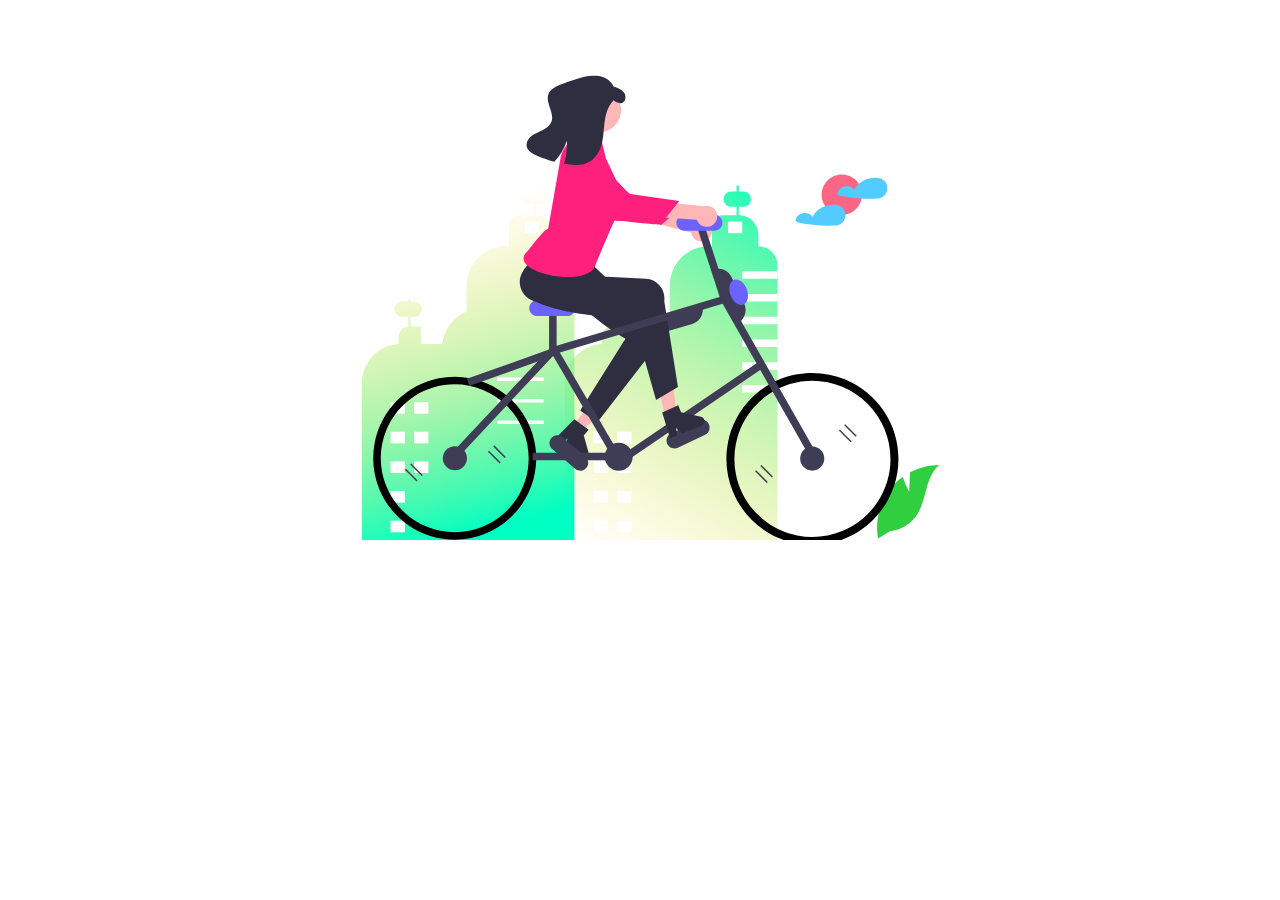
<file: index.html>
<!DOCTYPE html>
<html lang="en">
  <head>
    <meta charset="UTF-8" />
    <meta http-equiv="X-UA-Compatible" content="IE=edge" />
    <meta name="viewport" content="width=device-width, initial-scale=1.0" />
    <link rel="stylesheet" href="style.css" />
    <title>Bike</title>
  </head>
  <body>
    <div>
      <svg
        width="795"
        height="616"
        viewBox="0 0 795 616"
        fill="none"
        xmlns="http://www.w3.org/2000/svg"
      >
        <g id="bike" clip-path="url(#clip0_1_2)">
          <g id="building">
            <path
              id="Vector"
              d="M572.259 233.821C569.901 231.42 567.097 229.516 564.01 228.22C560.922 226.923 557.612 226.259 554.271 226.265V211.237C554.273 207.798 553.607 204.392 552.31 201.214C551.014 198.036 549.112 195.148 546.714 192.716C544.316 190.284 541.469 188.355 538.336 187.04C535.202 185.725 531.844 185.049 528.453 185.051V173.726H534.598C537.226 173.726 539.747 172.667 541.606 170.782C543.465 168.897 544.509 166.34 544.509 163.674C544.509 161.008 543.465 158.451 541.606 156.566C539.747 154.681 537.226 153.622 534.598 153.622H528.453V145.765H525.414V153.622H518.08C515.451 153.622 512.93 154.681 511.072 156.566C509.213 158.451 508.169 161.008 508.169 163.674C508.169 166.34 509.213 168.897 511.072 170.782C512.93 172.667 515.451 173.726 518.08 173.726H525.414V185.051H506.484C504.683 185.051 502.901 185.411 501.237 186.109C499.573 186.808 498.062 187.832 496.789 189.124C495.516 190.415 494.506 191.948 493.817 193.635C493.128 195.322 492.774 197.131 492.774 198.957V226.265H488.397C481.642 226.264 474.953 227.614 468.712 230.235C462.471 232.857 456.8 236.7 452.024 241.544C447.247 246.389 443.458 252.14 440.874 258.47C438.289 264.8 436.959 271.584 436.959 278.435V314.931C427.612 317.663 419.154 322.878 412.461 330.038C405.769 337.198 401.084 346.042 398.893 355.655H376.346V332.549H362.677V322.832H371.068C373.697 322.832 376.217 321.773 378.076 319.888C379.935 318.003 380.979 315.446 380.979 312.78C380.979 310.114 379.935 307.557 378.076 305.672C376.217 303.787 373.697 302.728 371.068 302.728H362.677V296.349H359.64V302.728H354.55C351.921 302.728 349.401 303.787 347.542 305.672C345.683 307.557 344.639 310.114 344.639 312.78C344.639 315.446 345.683 318.003 347.542 319.888C349.401 321.773 351.921 322.832 354.55 322.832H359.64V332.59C356.15 332.795 352.869 334.345 350.469 336.924C348.069 339.502 346.732 342.912 346.73 346.458V355.738C333.599 356.475 321.245 362.285 312.206 371.973C303.167 381.662 298.129 394.494 298.129 407.832V621.378H436.959V621.379H579.709V252.065C579.715 248.676 579.06 245.319 577.782 242.188C576.503 239.057 574.626 236.213 572.259 233.821V233.821Z"
              fill="url(#paint0_linear_1_2)"
            />
            <path
              id="Vector_2"
              d="M285.159 226.26V211.241C285.159 207.802 284.491 204.396 283.194 201.219C281.896 198.042 279.994 195.155 277.597 192.723C275.199 190.292 272.353 188.363 269.22 187.047C266.088 185.731 262.73 185.053 259.34 185.053V185.053V170.375H265.352C267.98 170.375 270.501 169.316 272.36 167.431C274.218 165.546 275.263 162.989 275.263 160.323C275.263 157.657 274.218 155.101 272.36 153.215C270.501 151.33 267.98 150.271 265.352 150.271H259.34V145.773H256.302V150.271H248.834C246.205 150.271 243.684 151.33 241.826 153.215C239.967 155.101 238.923 157.657 238.923 160.323C238.923 162.989 239.967 165.546 241.826 167.431C243.684 169.316 246.205 170.375 248.834 170.375H256.302V185.053H237.362C235.561 185.053 233.778 185.413 232.114 186.112C230.45 186.811 228.939 187.836 227.665 189.127C226.392 190.419 225.381 191.952 224.692 193.64C224.003 195.327 223.648 197.136 223.648 198.963V226.26H219.277C205.634 226.26 192.548 231.757 182.901 241.542C173.253 251.327 167.833 264.599 167.833 278.437V312.244C159.187 316.023 151.651 322.007 145.96 329.614C140.27 337.221 136.617 346.192 135.357 355.655H107.228V332.549H93.5591V319.481H98.5184C101.147 319.481 103.668 318.422 105.526 316.537C107.385 314.652 108.429 312.095 108.429 309.429C108.429 306.763 107.385 304.207 105.526 302.321C103.668 300.436 101.147 299.377 98.5184 299.377H93.5591V296.349H90.5215V299.377H82.0002C79.3717 299.377 76.8508 300.436 74.9922 302.321C73.1335 304.207 72.0893 306.763 72.0893 309.429C72.0893 312.095 73.1335 314.652 74.9922 316.537C76.8508 318.422 79.3717 319.481 82.0002 319.481H90.5215V332.59C87.0315 332.795 83.7509 334.346 81.351 336.924C78.9511 339.502 77.6135 342.912 77.6118 346.458V355.738C64.4807 356.475 52.1265 362.285 43.0875 371.973C34.0486 381.662 29.0113 394.494 29.0107 407.832V621.378H310.599V252.062C310.599 248.673 309.941 245.318 308.662 242.188C307.384 239.057 305.51 236.213 303.148 233.817C300.785 231.421 297.981 229.52 294.894 228.224C291.808 226.927 288.5 226.26 285.159 226.26V226.26Z"
              fill="url(#paint1_linear_1_2)"
            />
            <path
              id="Vector_3"
              d="M98.1154 448.08H117.1V432.676H98.1154V448.08Z"
              fill="white"
            />
            <path
              id="Vector_4"
              d="M66.9803 448.08H85.9651V432.676H66.9803V448.08Z"
              fill="white"
            />
            <path
              id="Vector_5"
              d="M98.1154 487.361H117.1V471.957H98.1154V487.361Z"
              fill="white"
            />
            <path
              id="Vector_6"
              d="M66.9803 487.361H85.9651V471.957H66.9803V487.361Z"
              fill="white"
            />
            <path
              id="Vector_7"
              d="M98.1154 526.642H117.1V511.238H98.1154V526.642Z"
              fill="white"
            />
            <path
              id="Vector_8"
              d="M66.9803 526.642H85.9651V511.238H66.9803V526.642Z"
              fill="white"
            />
            <path
              id="Vector_9"
              d="M66.9803 565.923H85.9651V550.518H66.9803V565.923Z"
              fill="white"
            />
            <path
              id="Vector_10"
              d="M66.9803 605.204H85.9651V589.799H66.9803V605.204Z"
              fill="white"
            />
            <path
              id="Vector_11"
              d="M208.461 404.564H269.971V399.942H208.461V404.564Z"
              fill="white"
            />
            <path
              id="Vector_12"
              d="M208.461 433.061H269.971V428.44H208.461V433.061Z"
              fill="white"
            />
            <path
              id="Vector_13"
              d="M208.461 461.559H269.971V456.938H208.461V461.559Z"
              fill="white"
            />
            <path
              id="Vector_14"
              d="M244.911 208.93H263.896V193.526H244.911V208.93Z"
              fill="white"
            />
            <path
              id="Vector_15"
              d="M367.233 487.361H386.218V471.957H367.233V487.361Z"
              fill="white"
            />
            <path
              id="Vector_16"
              d="M336.098 487.361H355.083V471.957H336.098V487.361Z"
              fill="white"
            />
            <path
              id="Vector_17"
              d="M367.233 526.642H386.218V511.238H367.233V526.642Z"
              fill="white"
            />
            <path
              id="Vector_18"
              d="M336.098 526.642H355.083V511.238H336.098V526.642Z"
              fill="white"
            />
            <path
              id="Vector_19"
              d="M367.233 565.923H386.218V550.518H367.233V565.923Z"
              fill="white"
            />
            <path
              id="Vector_20"
              d="M336.098 565.923H355.083V550.518H336.098V565.923Z"
              fill="white"
            />
            <path
              id="Vector_21"
              d="M367.233 605.204H386.218V589.799H367.233V605.204Z"
              fill="white"
            />
            <path
              id="Vector_22"
              d="M336.098 605.204H355.083V589.799H336.098V605.204Z"
              fill="white"
            />
            <path
              id="Vector_23"
              d="M514.029 208.93H533.014V193.526H514.029V208.93Z"
              fill="white"
            />
            <path
              id="Vector_24"
              d="M579.709 259.169H532.946V269.221H579.709V259.169Z"
              fill="white"
            />
            <path
              id="Vector_25"
              d="M579.709 289.325H532.946V299.377H579.709V289.325Z"
              fill="white"
            />
            <path
              id="Vector_26"
              d="M579.709 319.481H532.946V329.534H579.709V319.481Z"
              fill="white"
            />
            <path
              id="Vector_27"
              d="M579.709 349.638H532.946V359.69H579.709V349.638Z"
              fill="white"
            />
            <path
              id="Vector_28"
              d="M579.709 379.794H532.946V389.846H579.709V379.794Z"
              fill="white"
            />
            <path
              id="Vector_29"
              d="M579.709 409.95H532.946V420.002H579.709V409.95Z"
              fill="white"
            />
          </g>
          <g id="leaf">
            <path
              id="Vector_30"
              d="M754.18 551.395L755.324 525.676C767.248 519.302 780.548 515.935 794.069 515.868C775.46 531.082 777.786 560.409 765.17 580.867C761.186 587.218 755.824 592.591 749.482 596.588C743.139 600.585 735.978 603.103 728.53 603.957L712.958 613.491C710.821 601.579 711.292 589.345 714.339 577.633C717.385 565.92 722.935 555.007 730.605 545.646C734.96 540.437 739.954 535.797 745.468 531.836C749.198 541.67 754.18 551.395 754.18 551.395Z"
              fill="#2FCF3F"
            />
          </g>
          <g id="cloud">
            <path
              id="Vector_31"
              d="M664.862 184.506C679.609 184.506 691.563 172.551 691.563 157.805C691.563 143.059 679.609 131.104 664.862 131.104C650.116 131.104 638.161 143.059 638.161 157.805C638.161 172.551 650.116 184.506 664.862 184.506Z"
              fill="#FD6584"
            />
            <path
              id="Vector_32"
              d="M724.625 145.163C723.87 142.693 722.409 140.498 720.423 138.848C718.437 137.197 716.012 136.163 713.445 135.872C713.387 135.864 713.332 135.875 713.275 135.871C713.2 135.849 713.124 135.831 713.047 135.819C700.836 134.241 686.741 140.081 681.652 151.657C680.41 149.964 678.775 148.599 676.888 147.679C675 146.759 672.917 146.313 670.819 146.378C668.113 146.558 665.528 147.568 663.416 149.27C661.305 150.972 659.769 153.283 659.018 155.889C658.938 156.208 658.962 156.544 659.086 156.849C659.21 157.154 659.428 157.411 659.708 157.583C660.514 158.267 661.47 158.752 662.497 158.999C664.715 159.469 666.94 159.899 669.174 160.29C673.531 161.053 677.912 161.67 682.316 162.14C691.254 163.098 700.248 163.438 709.234 163.158C712.226 163.064 715.112 162.965 717.854 161.644C719.849 160.659 721.553 159.172 722.799 157.329C723.974 155.557 724.746 153.55 725.061 151.448C725.376 149.347 725.227 147.201 724.625 145.163V145.163Z"
              fill="#53CBFF"
            />
            <path
              id="Vector_33"
              d="M669.129 180.764C668.374 178.294 666.914 176.099 664.927 174.449C662.941 172.798 660.516 171.764 657.95 171.473C657.892 171.465 657.837 171.476 657.779 171.472C657.704 171.45 657.628 171.432 657.551 171.42C645.34 169.842 631.245 175.682 626.156 187.258C624.914 185.565 623.279 184.199 621.392 183.28C619.504 182.36 617.421 181.913 615.323 181.979C612.617 182.159 610.032 183.169 607.921 184.871C605.809 186.573 604.273 188.884 603.523 191.49C603.443 191.809 603.466 192.145 603.59 192.45C603.714 192.755 603.932 193.012 604.212 193.184C605.018 193.868 605.974 194.353 607.002 194.6C609.219 195.07 611.445 195.5 613.678 195.891C618.036 196.654 622.416 197.271 626.82 197.741C635.759 198.699 644.753 199.039 653.738 198.759C656.731 198.665 659.616 198.566 662.359 197.245C664.353 196.26 666.058 194.773 667.304 192.93C668.478 191.158 669.25 189.151 669.565 187.049C669.88 184.947 669.732 182.802 669.129 180.764V180.764Z"
              fill="#53CBFF"
            />
          </g>
          <g id="left-wheel">
            <path
              id="Vector_34"
              d="M152 615C130.64 615 109.759 608.666 91.9985 596.799C74.2379 584.932 60.3953 568.064 52.2211 548.33C44.0468 528.595 41.908 506.88 46.0752 485.93C50.2424 464.98 60.5285 445.737 75.6325 430.632C90.7366 415.528 109.98 405.242 130.93 401.075C151.88 396.908 173.595 399.047 193.33 407.221C213.064 415.395 229.932 429.238 241.799 446.998C253.666 464.759 260 485.64 260 507C259.968 535.634 248.579 563.085 228.332 583.332C208.085 603.579 180.634 614.968 152 615V615ZM152 409C132.617 409 113.67 414.748 97.5542 425.516C81.4381 436.284 68.8772 451.59 61.4599 469.497C54.0425 487.404 52.1017 507.109 55.8831 526.119C59.6645 545.129 68.9981 562.591 82.7036 576.296C96.4091 590.002 113.871 599.336 132.881 603.117C151.891 606.898 171.596 604.958 189.503 597.54C207.41 590.123 222.716 577.562 233.484 561.446C244.252 545.33 250 526.383 250 507C249.971 481.018 239.636 456.108 221.264 437.736C202.892 419.364 177.982 409.029 152 409V409Z"
              fill="black"
            />
            <path
              id="Vector_35"
              d="M152.248 523.12C161.085 523.12 168.248 515.957 168.248 507.12C168.248 498.283 161.085 491.12 152.248 491.12C143.412 491.12 136.248 498.283 136.248 507.12C136.248 515.957 143.412 523.12 152.248 523.12Z"
              fill="#3F3D56"
            />
            <path
              id="Vector_36"
              d="M212.88 512.466L197.414 497L196 498.414L211.466 513.88L212.88 512.466Z"
              fill="#3F3D56"
            />
            <path
              id="Vector_37"
              d="M219.682 505.268L204.414 490L203 491.414L218.268 506.682L219.682 505.268Z"
              fill="#3F3D56"
            />
            <path
              id="Vector_38"
              d="M102.88 536.466L87.4142 521L86 522.414L101.466 537.88L102.88 536.466Z"
              fill="#3F3D56"
            />
            <path
              id="Vector_39"
              d="M109.682 529.268L94.4142 514L93 515.414L108.268 530.682L109.682 529.268Z"
              fill="#3F3D56"
            />
          </g>
          <g id="right-wheel">
            <path
              id="Vector_40"
              d="M625.98 621.959C603.437 621.959 581.4 615.275 562.656 602.75C543.912 590.226 529.303 572.425 520.676 551.598C512.049 530.771 509.792 507.853 514.19 485.743C518.588 463.634 529.444 443.324 545.384 427.384C561.324 411.444 581.634 400.588 603.743 396.19C625.853 391.792 648.771 394.049 669.598 402.676C690.425 411.303 708.226 425.912 720.75 444.656C733.275 463.4 739.959 485.437 739.959 507.98C739.925 538.199 727.906 567.17 706.538 588.538C685.17 609.906 656.199 621.925 625.98 621.959ZM625.98 404.554C605.524 404.554 585.528 410.62 568.519 421.984C551.511 433.349 538.255 449.502 530.427 468.4C522.599 487.299 520.55 508.095 524.541 528.157C528.532 548.22 538.382 566.649 552.846 581.113C567.311 595.577 585.74 605.428 605.802 609.418C625.865 613.409 646.661 611.361 665.559 603.533C684.458 595.705 700.611 582.448 711.975 565.44C723.34 548.432 729.406 528.435 729.406 507.98C729.375 480.559 718.468 454.27 699.079 434.881C679.689 415.491 653.4 404.585 625.98 404.554V404.554Z"
              fill="black"
            />
            <path
              id="Vector_41"
              d="M625.709 523.567C634.546 523.567 641.709 516.403 641.709 507.567C641.709 498.73 634.546 491.567 625.709 491.567C616.872 491.567 609.709 498.73 609.709 507.567C609.709 516.403 616.872 523.567 625.709 523.567Z"
              fill="#3F3D56"
            />
            <path
              id="Vector_42"
              d="M677.88 484.466L662.414 469L661 470.414L676.466 485.88L677.88 484.466Z"
              fill="#3F3D56"
            />
            <path
              id="Vector_43"
              d="M684.682 477.268L669.414 462L668 463.414L683.268 478.682L684.682 477.268Z"
              fill="#3F3D56"
            />
            <path
              id="Vector_44"
              d="M566.88 538.466L551.414 523L550 524.414L565.466 539.88L566.88 538.466Z"
              fill="#3F3D56"
            />
            <path
              id="Vector_45"
              d="M573.682 531.268L558.414 516L557 517.414L572.268 532.682L573.682 531.268Z"
              fill="#3F3D56"
            />
          </g>
          <g id="man">
            <path
              id="Vector_46"
              d="M309.242 462.575L319.986 471.566L360.55 433.48L344.693 420.211L309.242 462.575Z"
              fill="#FFB6B6"
            />
            <path
              id="Vector_47"
              d="M341.028 459.534L318.275 443.829L378.183 348.848C334.763 323.61 304.902 292.823 280.538 259.005C272.258 247.592 267.21 234.309 278.762 225.747C279.302 225.347 279.856 224.968 280.425 224.61C293.597 216.402 289.321 228.703 307.376 222.662L323.69 240.065L358.937 274.361L419.058 312.739C431.149 320.457 434.504 336.691 426.552 348.999C426.132 349.649 425.684 350.28 425.21 350.893L341.028 459.534Z"
              fill="#2F2E41"
            />
            <path
              id="Vector_48"
              d="M310.603 455.252L329.441 469.196L323.008 476.883L330.207 502.939C330.562 504.226 330.497 505.593 330.021 506.841C329.545 508.088 328.683 509.15 327.56 509.873C326.437 510.595 325.113 510.94 323.78 510.857C322.448 510.773 321.177 510.266 320.153 509.409L298.792 491.533L301.474 480.848L293.673 487.248L285.619 480.508L310.603 455.252Z"
              fill="#2F2E41"
            />
            <path
              id="Vector_49"
              d="M284.311 360.348L168.115 401.9L171.483 411.316L287.678 369.764L284.311 360.348Z"
              fill="#3F3D56"
            />
            <path
              id="Vector_50"
              d="M311.485 521.085L281.209 494.943C279.102 493.123 277.805 490.541 277.602 487.764C277.399 484.987 278.307 482.244 280.127 480.136C281.946 478.029 284.528 476.731 287.305 476.527C290.081 476.323 292.825 477.23 294.933 479.048L325.209 505.19C326.253 506.091 327.11 507.189 327.73 508.421C328.35 509.653 328.721 510.995 328.822 512.371C328.923 513.746 328.752 515.128 328.319 516.437C327.886 517.747 327.199 518.958 326.297 520.002C325.396 521.046 324.298 521.902 323.065 522.522C321.833 523.141 320.491 523.511 319.115 523.612C317.74 523.713 316.358 523.541 315.049 523.107C313.739 522.674 312.528 521.987 311.485 521.085V521.085Z"
              fill="#3F3D56"
            />
            <path
              id="Vector_51"
              d="M483.47 219.067C481.556 219.727 479.522 219.959 477.509 219.748C475.496 219.536 473.554 218.886 471.819 217.843C470.085 216.8 468.601 215.389 467.47 213.71C466.34 212.031 465.592 210.124 465.278 208.125L357.124 180.275L374.762 161.768L477.773 192.015C481.167 191.711 484.555 192.662 487.294 194.689C490.034 196.715 491.935 199.676 492.637 203.011C493.339 206.345 492.794 209.822 491.104 212.781C489.415 215.74 486.698 217.977 483.47 219.067H483.47Z"
              fill="#FFB6B6"
            />
            <path
              id="Vector_52"
              d="M319.168 89.7592C319.168 89.7592 301.582 91.7967 301.898 112.062C302.214 132.327 345.322 178.492 352.048 186.141C358.773 193.79 425.892 197.698 425.892 197.698L446.859 179.262L384.69 158.316L319.168 89.7592Z"
              fill="#FF207E"
            />
            <path
              id="Vector_53"
              d="M283.496 184.877L279.529 203.485C279.529 203.485 272.308 218.972 273.71 223.11C275.098 227.225 337.592 249.595 337.592 249.595C337.592 249.595 342.947 221.692 351.881 202.87L283.496 184.877Z"
              fill="#FFB6B6"
            />
            <path
              id="Vector_54"
              d="M483.782 475.919L447.689 493.163C445.177 494.363 442.29 494.516 439.664 493.588C437.039 492.66 434.889 490.727 433.689 488.215C432.488 485.702 432.335 482.815 433.263 480.19C434.191 477.564 436.124 475.415 438.636 474.214L474.729 456.971C477.242 455.77 480.128 455.617 482.754 456.545C485.38 457.473 487.529 459.406 488.729 461.918C489.93 464.431 490.083 467.318 489.155 469.943C488.227 472.569 486.294 474.719 483.782 475.919V475.919Z"
              fill="#3F3D56"
            />
            <path
              id="Vector_55"
              d="M369.248 523.673C379.495 523.673 387.802 515.367 387.802 505.12C387.802 494.873 379.495 486.567 369.248 486.567C359.002 486.567 350.695 494.873 350.695 505.12C350.695 515.367 359.002 523.673 369.248 523.673Z"
              fill="#3F3D56"
            />
            <path
              id="Vector_56"
              d="M353.492 499.678H255.219V509.678H353.492V499.678Z"
              fill="#3F3D56"
            />
            <path
              id="Vector_57"
              d="M287.022 312.334H277.022V364.617H287.022V312.334Z"
              fill="#3F3D56"
            />
            <path
              id="Vector_58"
              d="M481.467 194.03L471.951 197.103L504.574 298.124L514.09 295.051L481.467 194.03Z"
              fill="#3F3D56"
            />
            <path
              id="Vector_59"
              d="M286.024 358.039L277.394 363.094L359.394 503.094L368.024 498.039L286.024 358.039Z"
              fill="#3F3D56"
            />
            <path
              id="Vector_60"
              d="M555.888 378.43L379.896 498.442L385.53 506.703L561.522 386.692L555.888 378.43Z"
              fill="#3F3D56"
            />
            <path
              id="Vector_61"
              d="M301.209 318.567H261.209C258.424 318.567 255.754 317.46 253.784 315.491C251.815 313.522 250.709 310.851 250.709 308.067C250.709 305.282 251.815 302.611 253.784 300.642C255.754 298.673 258.424 297.567 261.209 297.567H301.209C303.994 297.567 306.665 298.673 308.634 300.642C310.603 302.611 311.709 305.282 311.709 308.067C311.709 310.851 310.603 313.522 308.634 315.491C306.665 317.46 303.994 318.567 301.209 318.567V318.567Z"
              fill="#6C63FF"
            />
            <path
              id="Vector_62"
              d="M496.209 205.567H456.209C453.424 205.567 450.754 204.46 448.784 202.491C446.815 200.522 445.709 197.851 445.709 195.067C445.709 192.282 446.815 189.611 448.784 187.642C450.754 185.673 453.424 184.567 456.209 184.567H496.209C498.994 184.567 501.665 185.673 503.634 187.642C505.603 189.611 506.709 192.282 506.709 195.067C506.709 197.851 505.603 200.522 503.634 202.491C501.665 204.46 498.994 205.567 496.209 205.567Z"
              fill="#6C63FF"
            />
            <path
              id="Vector_63"
              d="M347.808 74.8749C363.907 72.1379 374.739 56.8684 372.002 40.7696C369.265 24.6708 353.995 13.8389 337.896 16.5759C321.797 19.3129 310.966 34.5823 313.702 50.6811C316.439 66.78 331.709 77.6119 347.808 74.8749Z"
              fill="#FFB6B6"
            />
            <path
              id="Vector_64"
              d="M525.869 328.593L492.475 258.103L492.927 257.889C495.241 256.792 497.749 256.163 500.306 256.035C502.864 255.908 505.422 256.286 507.833 257.147C510.245 258.008 512.463 259.336 514.362 261.054C516.26 262.773 517.801 264.849 518.898 267.163L535.594 302.408C536.691 304.723 537.321 307.23 537.448 309.788C537.575 312.345 537.198 314.903 536.336 317.314C535.475 319.726 534.147 321.944 532.429 323.843C530.71 325.741 528.635 327.282 526.32 328.379L525.869 328.593Z"
              fill="#3F3D56"
            />
            <path
              id="Vector_65"
              d="M423.791 340.983C419.586 340.971 415.498 339.604 412.133 337.083C408.769 334.563 406.307 331.023 405.115 326.992L404.973 326.512L479.785 304.439L479.926 304.918C480.651 307.374 480.885 309.949 480.615 312.496C480.344 315.042 479.575 317.51 478.351 319.759C477.126 322.009 475.471 323.995 473.479 325.604C471.487 327.213 469.198 328.415 466.742 329.139L429.336 340.176C427.536 340.709 425.668 340.981 423.791 340.983V340.983Z"
              fill="#3F3D56"
            />
            <path
              id="Vector_66"
              d="M433.406 462.464L447.019 459.106L440.726 403.809L420.634 408.767L433.406 462.464Z"
              fill="#FFB6B6"
            />
            <path
              id="Vector_67"
              d="M426.959 446.596L448.204 436.697L451.888 446.02L478.221 452.13C479.522 452.432 480.692 453.141 481.561 454.155C482.429 455.169 482.951 456.434 483.05 457.765C483.149 459.097 482.82 460.425 482.111 461.556C481.402 462.687 480.349 463.562 479.108 464.053L453.204 474.291L445.094 466.835L446.995 476.745L437.229 480.605L426.959 446.596Z"
              fill="#2F2E41"
            />
            <path
              id="Vector_68"
              d="M447.782 412.637L418.756 430.043L387.798 320.712C337.578 320.283 291.143 314.66 253.23 297.342C240.385 291.526 234.672 276.144 240.468 262.986C240.739 262.371 241.033 261.767 241.35 261.175C248.73 247.522 263.038 239.504 275.733 225.315L338.709 248.567L334.196 265.525L405.433 269.101C419.759 269.82 430.712 282.264 429.897 296.894C429.854 297.667 429.778 298.437 429.669 299.204L447.782 412.637Z"
              fill="#2F2E41"
            />
            <path
              id="Vector_69"
              d="M324.641 74.5894L343.994 84.7086C345.063 85.1353 345.972 85.885 346.595 86.853C347.218 87.8211 347.523 88.9594 347.469 90.1093L352.51 110.281L370.247 147.825C370.247 147.825 374.869 167.806 366.049 186.671C357.229 205.537 337.709 252.567 337.709 252.567C324.978 283.06 220.476 259.512 247.709 233.567C250.949 230.479 269.162 204.403 275.826 202.904L292.176 109.339C293 104.399 294.907 99.7024 297.761 95.5864C300.614 91.4704 304.342 88.0368 308.679 85.5317C311.299 84.0508 313.727 83.174 315.392 83.6215C319.185 84.5055 320.978 75.9146 324.641 74.5894Z"
              fill="#FF207E"
            />
            <path
              id="Vector_70"
              d="M492.72 198.566C490.96 199.566 489.003 200.167 486.985 200.329C484.968 200.49 482.939 200.207 481.043 199.5C479.147 198.793 477.429 197.678 476.01 196.235C474.591 194.792 473.505 193.055 472.83 191.147L361.402 183.611L375.346 162.182L482.157 173.018C485.438 172.097 488.943 172.41 492.008 173.9C495.072 175.389 497.484 177.951 498.786 181.1C500.088 184.25 500.19 187.767 499.072 190.986C497.954 194.205 495.694 196.902 492.72 198.566V198.566Z"
              fill="#FFB6B6"
            />
            <path
              id="Vector_71"
              d="M307.484 101.595C307.484 101.595 290.571 106.824 294.599 126.687C298.628 146.551 349.474 184.024 357.489 190.309C365.503 196.594 432.2 188.122 432.2 188.122L449.428 166.153L384.472 156.968L307.484 101.595Z"
              fill="#FF207E"
            />
            <path
              id="Vector_72"
              d="M534.367 303.522C540.324 301.319 542.437 292.185 539.086 283.12C535.734 274.054 528.188 268.491 522.231 270.693C516.274 272.895 514.161 282.029 517.512 291.095C520.864 300.16 528.41 305.724 534.367 303.522Z"
              fill="#6C63FF"
            />
            <path
              id="Vector_73"
              d="M156.357 505.986L149.061 499.147L279.296 360.214L511.708 290.657L627.053 493.091L618.365 498.042L506.957 302.518L284.748 369.021L156.357 505.986Z"
              fill="#3F3D56"
            />
          </g>
          <g id="hat">
            <path
              id="Vector_74"
              d="M374.391 35.9436C369.926 38.143 364.87 34.9553 360.964 31.7852L362.362 32.9677C355.584 39.6989 352.482 49.3148 351.015 58.7644C349.546 68.2041 349.471 77.8431 347.596 87.22C345.719 96.587 341.724 106.02 334.139 111.824C323.979 119.597 309.851 119.25 297.26 117.028C297.092 116.996 296.936 116.972 296.768 116.94C300.049 107.142 301.317 96.7833 300.496 86.4839C297.234 96.8471 291.597 106.305 284.033 114.104C275.678 111.897 267.515 109.017 259.624 105.493C254.519 103.207 249.014 100.065 247.548 94.6642C246.079 89.3046 249.304 83.6338 253.66 80.1952C258.015 76.7566 263.385 74.9307 268.361 72.4617C273.33 70.0041 278.236 66.5227 280.182 61.3229C284.67 49.3614 271.394 35.8252 276.393 24.0609C278.858 18.2758 285.009 15.0796 290.796 12.6047C299.631 8.83627 308.71 5.6694 317.972 3.12573C326.103 0.891348 334.598 -0.867411 342.918 0.456889C351.237 1.78118 359.426 6.74895 362.496 14.6055C367.501 16.2398 372.815 18.0852 376.059 22.2503C379.302 26.4056 379.118 33.6184 374.391 35.9436Z"
              fill="#2F2E41"
            />
          </g>
        </g>
        <defs>
          <linearGradient
            id="paint0_linear_1_2"
            x1="580"
            y1="129.775"
            x2="306.653"
            y2="618.414"
            gradientUnits="userSpaceOnUse"
          >
            <stop stop-color="#00FFC2" />
            <stop offset="1" stop-color="#FFD600" stop-opacity="0" />
          </linearGradient>
          <linearGradient
            id="paint1_linear_1_2"
            x1="289"
            y1="604.443"
            x2="166.84"
            y2="173.777"
            gradientUnits="userSpaceOnUse"
          >
            <stop offset="0.0636829" stop-color="#00FFC2" />
            <stop offset="1" stop-color="#FFD600" stop-opacity="0" />
          </linearGradient>
          <clipPath id="clip0_1_2">
            <rect width="794.67" height="615.311" fill="white" />
          </clipPath>
        </defs>
      </svg>
    </div>
  </body>
</html>
</file>
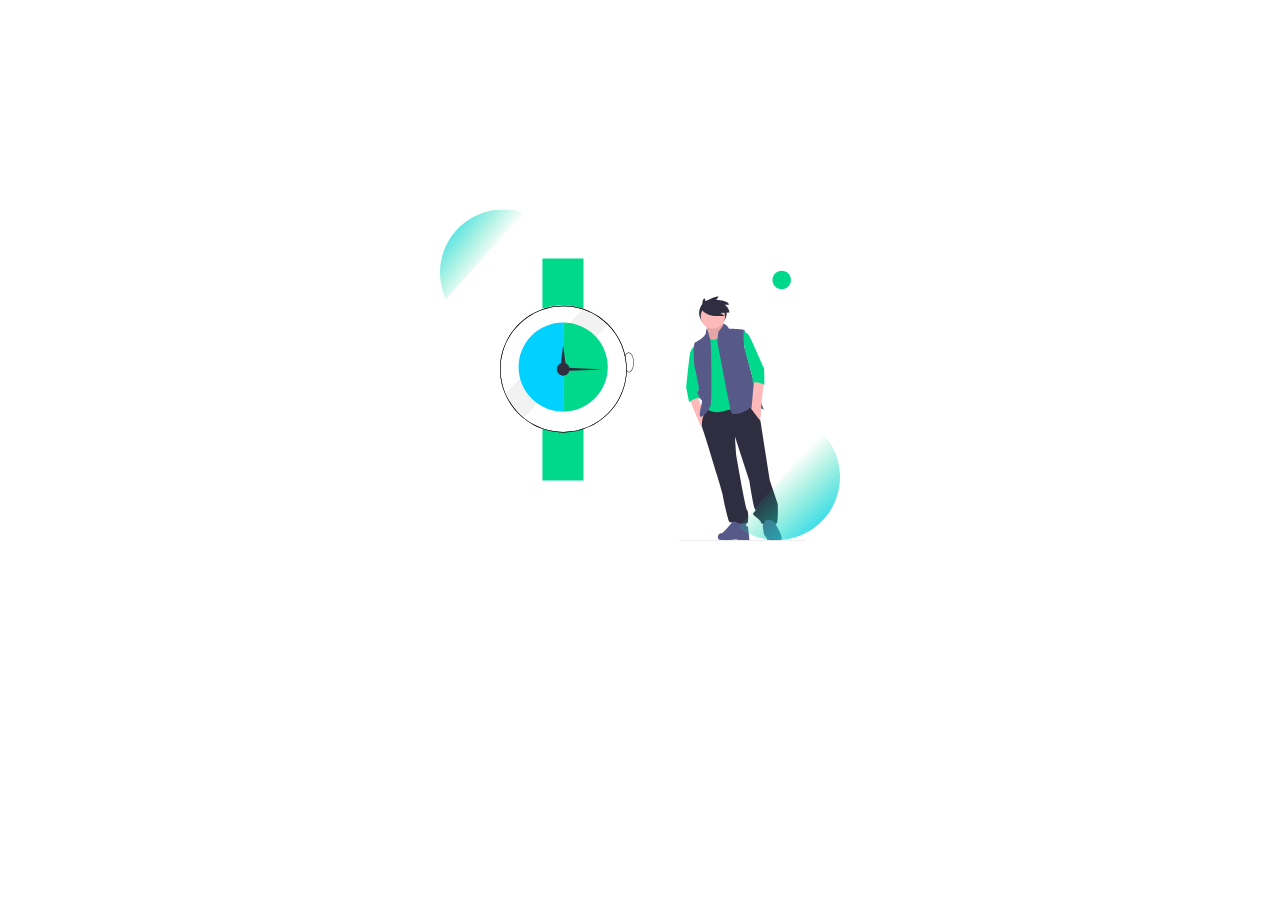
<file: index2.html>
<!DOCTYPE html>
<html lang="en">
  <head>
    <meta charset="UTF-8" />
    <meta http-equiv="X-UA-Compatible" content="IE=edge" />
    <meta name="viewport" content="width=device-width, initial-scale=1.0" />
    <link rel="stylesheet" href="./style2.css" />
    <title>Waiting</title>
  </head>
  <body>
    <div>
      <svg
        width="906"
        height="750"
        viewBox="0 0 906 750"
        fill="none"
        xmlns="http://www.w3.org/2000/svg"
      >
        <g id="watch" clip-path="url(#clip0_0_3)">
          <g id="man">
            <path
              id="Vector"
              d="M618.136 265.696C635.388 265.696 649.374 251.71 649.374 234.458C649.374 217.206 635.388 203.221 618.136 203.221C600.884 203.221 586.899 217.206 586.899 234.458C586.899 251.71 600.884 265.696 618.136 265.696Z"
              fill="#2F2E41"
            />
            <path
              id="Vector_2"
              d="M565.584 430.283C565.584 430.283 590.524 493.29 593.149 493.29C595.774 493.29 599.712 469.662 599.712 469.662L583.96 425.033L565.584 430.283Z"
              fill="#FFB9B9"
            />
            <path
              id="Vector_3"
              d="M602.337 258.328C602.337 258.328 608.9 285.894 606.275 291.144C603.65 296.395 611.526 304.271 611.526 304.271H629.903L643.029 283.268L645.654 274.08C645.654 274.08 637.778 253.078 639.091 250.453C640.404 247.827 602.337 258.328 602.337 258.328Z"
              fill="#FFB9B9"
            />
            <path
              id="Vector_4"
              opacity="0.1"
              d="M602.337 258.328C602.337 258.328 608.9 285.894 606.275 291.144C603.65 296.395 611.526 304.271 611.526 304.271H629.903L643.029 283.268L645.654 274.08C645.654 274.08 637.778 253.078 639.091 250.453C640.404 247.827 602.337 258.328 602.337 258.328Z"
              fill="black"
            />
            <path
              id="Vector_5"
              d="M675.845 704.624V719.063L692.909 723.001L694.222 704.624H675.845Z"
              fill="#575A89"
            />
            <path
              id="Vector_6"
              d="M606.275 446.035C606.275 446.035 587.898 478.851 594.461 495.915C601.025 512.979 625.965 596.988 625.965 596.988C625.965 596.988 640.404 644.243 640.404 646.868C640.404 649.493 652.217 707.249 656.155 708.562C660.093 709.874 695.534 713.812 696.847 709.874C698.16 705.936 699.472 684.934 695.534 680.996C691.596 677.058 670.594 554.984 670.594 554.984L667.969 514.292L700.785 615.365C700.785 615.365 709.973 675.746 713.911 679.684C717.849 683.622 706.035 687.56 709.973 691.497C713.911 695.435 728.35 705.936 727.037 709.874C725.725 713.812 758.541 713.812 762.479 711.187C766.417 708.562 765.104 667.87 765.104 667.87L746.727 612.739L725.725 478.851C725.725 478.851 719.162 439.472 713.911 439.472C708.661 439.472 606.275 446.035 606.275 446.035Z"
              fill="#2F2E41"
            />
            <path
              id="Vector_7"
              d="M679.783 713.812C679.783 713.812 669.282 704.624 664.031 707.249C658.781 709.874 641.716 734.814 636.466 733.502C631.215 732.189 623.339 747.628 636.466 748.941C649.592 750.253 670.594 747.628 670.594 747.628C674.937 748.35 679.321 748.789 683.72 748.941C688.971 748.941 700.785 750.253 700.785 748.941C700.785 747.628 698.159 717.75 696.847 717.75C695.534 717.75 681.095 717.75 679.783 713.812Z"
              fill="#575A89"
            />
            <path
              id="Vector_8"
              d="M751.977 704.624C751.977 704.624 738.851 701.998 737.539 704.624C736.226 707.249 730.975 715.125 730.975 716.437C730.975 717.75 733.601 733.502 733.601 734.814C733.601 736.127 736.226 740.065 738.851 742.69C739.593 743.317 740.119 744.161 740.354 745.104C740.59 746.046 740.523 747.038 740.164 747.941C740.164 747.941 774.292 751.879 774.292 746.628C774.292 741.377 770.354 729.564 767.729 726.939C765.104 724.313 759.853 705.936 751.977 704.624Z"
              fill="#575A89"
            />
            <path
              id="Vector_9"
              d="M618.089 270.142C633.313 270.142 645.654 257.801 645.654 242.577C645.654 227.353 633.313 215.012 618.089 215.012C602.865 215.012 590.524 227.353 590.524 242.577C590.524 257.801 602.865 270.142 618.089 270.142Z"
              fill="#FFB9B9"
            />
            <path
              id="Vector_10"
              d="M607.588 292.457C607.588 292.457 623.339 301.645 632.528 287.206C641.716 272.767 670.594 316.084 670.594 316.084L678.47 449.973C678.47 449.973 664.031 451.286 639.091 457.849C614.151 464.412 602.337 448.66 602.337 448.66L601.025 372.528L603.65 337.086L599.712 308.209L602.337 291.144L607.588 292.457Z"
              fill="#00D98B"
            />
            <path
              id="Vector_11"
              d="M578.71 309.521C578.71 309.521 568.209 312.146 565.584 330.523C562.958 348.9 557.708 404.031 557.708 404.031L564.271 436.847C564.271 436.847 582.648 422.408 589.211 428.971L585.273 409.281L589.211 397.468L577.397 346.275L578.71 309.521Z"
              fill="#00D98B"
            />
            <path
              id="Vector_12"
              d="M604.817 270.142C604.817 270.142 602.337 270.142 602.337 279.331C602.337 288.519 577.397 301.645 577.397 301.645C577.397 301.645 574.772 305.583 574.772 316.084C574.772 326.585 574.772 351.525 577.397 359.401C580.023 367.277 583.96 393.53 585.273 396.155C586.586 398.78 586.586 410.594 583.96 413.219C581.335 415.844 590.524 431.596 593.149 432.909C595.774 434.221 583.96 468.35 590.524 469.662C597.087 470.975 608.9 453.911 612.838 444.722C616.776 435.534 614.151 308.209 612.838 299.02C611.526 289.832 604.817 270.142 604.817 270.142Z"
              fill="#575A89"
            />
            <path
              id="Vector_13"
              d="M641.386 261.695C641.386 261.695 640.404 255.703 646.967 260.954C653.53 266.204 654.843 270.142 654.843 270.142C654.843 270.142 688.971 270.142 690.284 274.08C691.596 278.018 689.501 311.53 689.501 311.53L706.751 375.665C706.751 375.665 730.975 449.973 733.601 452.598C736.226 455.223 712.599 440.784 699.472 451.286C686.346 461.787 662.718 467.037 660.093 460.474C657.468 453.911 628.59 301.645 628.59 301.645C628.59 301.645 628.59 276.705 632.528 274.08C636.466 271.455 641.386 261.695 641.386 261.695Z"
              fill="#575A89"
            />
            <path
              id="Vector_14"
              d="M711.286 385.654L706.035 446.035L704.723 451.286L724.412 477.538C724.412 477.538 728.35 463.099 727.037 457.849C725.725 452.598 733.601 393.53 733.601 393.53L711.286 385.654Z"
              fill="#FFB9B9"
            />
            <path
              id="Vector_15"
              d="M596.506 222.982C596.506 222.982 590.128 206.4 599.376 200.979L601.927 208.313C601.927 208.313 625.205 194.283 631.264 197.471L625.524 205.125C625.524 205.125 652.629 205.125 654.542 215.648L644.976 215.967C644.976 215.967 655.18 222.663 655.499 233.505L635.09 234.78L644.976 240.52C644.976 240.52 607.986 245.622 599.057 230.954L596.506 222.982Z"
              fill="#2F2E41"
            />
            <path
              id="Vector_16"
              d="M590.982 223.637C590.982 223.637 598.332 238.337 608.132 234.662C617.932 230.987 608.132 217.512 608.132 217.512L601.599 214.246L590.982 223.637Z"
              fill="#2F2E41"
            />
            <path
              id="Vector_17"
              d="M827 748.5H541V749.5H827V748.5Z"
              fill="black"
            />
            <path
              id="Vector_18"
              d="M687.658 276.705C687.658 276.705 695.534 278.018 700.785 287.206C706.035 296.395 732.288 356.776 733.601 359.401C734.913 362.026 734.913 397.468 734.913 397.468C734.913 397.468 716.536 386.967 708.661 393.53L707.348 377.778L690.284 317.397L687.659 297.707L687.658 276.705Z"
              fill="#00D98B"
            />
          </g>
          <g id="watch_2">
            <path
              id="Vector_19"
              d="M325.709 222.811L148.992 417.621C158.636 438.579 173.19 456.904 191.421 471.042L381.776 258.584C366.157 242.421 346.949 230.166 325.709 222.811V222.811Z"
              fill="#F2F2F2"
            />
            <path
              id="Vector_20"
              d="M325 224.913V111H232V224.561C262.181 214.36 294.897 214.484 325 224.913Z"
              fill="#00D98B"
            />
            <path
              id="Vector_21"
              d="M232 497.352V613.914H325V497C294.897 507.429 262.181 507.553 232 497.352V497.352Z"
              fill="#00D98B"
            />
            <path
              id="Vector_22"
              d="M178 357C178 383.787 188.641 409.477 207.582 428.418C226.523 447.359 252.213 458 279 458V256C252.213 256 226.523 266.641 207.582 285.582C188.641 304.523 178 330.213 178 357V357Z"
              fill="#00D1FF"
            />
            <path
              id="Vector_23"
              d="M279 256V458C305.787 458 331.477 447.359 350.418 428.418C369.359 409.477 380 383.787 380 357C380 330.213 369.359 304.523 350.418 285.582C331.477 266.641 305.787 256 279 256V256Z"
              fill="#00D98B"
            />
            <path
              id="Vector_24"
              d="M427.5 369C425.185 369 424.25 367.409 423.066 365.395C422.771 364.892 422.45 364.347 422.079 363.77L422.921 363.229C423.3 363.818 423.627 364.375 423.929 364.889C425.107 366.895 425.757 368 427.5 368C433.29 368 438 358.355 438 346.5C438 334.645 433.29 325 427.5 325C424.157 325 421.833 327.062 419.964 331.687L419.036 331.312C421.08 326.255 423.69 324 427.5 324C433.841 324 439 334.093 439 346.5C439 358.907 433.841 369 427.5 369Z"
              fill="black"
            />
          </g>
          <g id="item">
            <path
              id="Vector_25"
              d="M675.421 719.042C704.004 741.19 739.916 751.687 775.928 748.419C811.94 745.151 845.376 728.362 869.506 701.431C893.635 674.499 906.666 639.427 905.974 603.273C905.282 567.12 890.919 532.572 865.776 506.584L675.421 719.042Z"
              fill="url(#paint0_linear_0_3)"
            />
            <path
              id="Vector_26"
              d="M774 181C785.598 181 795 171.598 795 160C795 148.402 785.598 139 774 139C762.402 139 753 148.402 753 160C753 171.598 762.402 181 774 181Z"
              fill="#00D98B"
            />
            <path
              id="Vector_27"
              d="M143 2.89268e-05C119.034 0.00889996 95.4542 6.03882 74.4261 17.5361C53.3979 29.0333 35.5952 45.6294 22.6529 65.8004C9.71055 85.9713 2.04334 109.071 0.355313 132.977C-1.33271 156.884 3.01255 180.831 12.9921 202.621L189.709 7.81109C174.683 2.62551 158.896 -0.0144757 143 2.89268e-05V2.89268e-05Z"
              fill="url(#paint1_linear_0_3)"
            />
          </g>
          <g id="second">
            <path
              id="Vector_28"
              d="M278.976 307L282.464 334.671L285.952 362.342H278.976H272L275.488 334.671L278.976 307Z"
              fill="#2F2E41"
            />
            <path
              id="Vector_29"
              d="M279 376C286.732 376 293 369.732 293 362C293 354.268 286.732 348 279 348C271.268 348 265 354.268 265 362C265 369.732 271.268 376 279 376Z"
              fill="#2F2E41"
            />
            <path
              id="Vector_30"
              d="M279.5 505C200.374 505 136 440.626 136 361.5C136 282.374 200.374 218 279.5 218C358.626 218 423 282.374 423 361.5C423 440.626 358.626 505 279.5 505ZM279.5 219C200.925 219 137 282.925 137 361.5C137 440.075 200.925 504 279.5 504C358.075 504 422 440.075 422 361.5C422 282.925 358.075 219 279.5 219Z"
              fill="black"
            />
          </g>
          <g id="minute">
            <path
              id="Vector_31"
              d="M370.023 362.548L324.511 364.25L279 365.951L279.025 361.976L279.05 358L324.536 360.274L370.023 362.548Z"
              fill="#2F2E41"
            />
            <path
              id="Vector_32"
              d="M279 376C286.732 376 293 369.732 293 362C293 354.268 286.732 348 279 348C271.268 348 265 354.268 265 362C265 369.732 271.268 376 279 376Z"
              fill="#2F2E41"
            />
            <path
              id="Vector_33"
              d="M279.5 505C200.374 505 136 440.626 136 361.5C136 282.374 200.374 218 279.5 218C358.626 218 423 282.374 423 361.5C423 440.626 358.626 505 279.5 505ZM279.5 219C200.925 219 137 282.925 137 361.5C137 440.075 200.925 504 279.5 504C358.075 504 422 440.075 422 361.5C422 282.925 358.075 219 279.5 219Z"
              fill="black"
            />
          </g>
        </g>
        <defs>
          <linearGradient
            id="paint0_linear_0_3"
            x1="906"
            y1="732"
            x2="746.5"
            y2="561.5"
            gradientUnits="userSpaceOnUse"
          >
            <stop stop-color="#00D1FF" />
            <stop offset="0.818686" stop-color="#00D98B" stop-opacity="0" />
          </linearGradient>
          <linearGradient
            id="paint1_linear_0_3"
            x1="-17"
            y1="12"
            x2="190"
            y2="173"
            gradientUnits="userSpaceOnUse"
          >
            <stop stop-color="#00D1FF" />
            <stop offset="0.625" stop-color="#00D98B" stop-opacity="0" />
            <stop offset="1" stop-color="#00D1FF" stop-opacity="0" />
          </linearGradient>
          <clipPath id="clip0_0_3">
            <rect width="906" height="749.524" fill="white" />
          </clipPath>
        </defs>
      </svg>
    </div>
  </body>
</html>
</file>
<file: style.css>
* {
  margin: 0;
  padding: 0;
  box-sizing: border-box;
}

body {
  text-align: center;
}

svg {
  width: 600px;
}

#right-wheel, #left-wheel {
  animation: wheel 1s linear infinite;
  transform-origin: center;
  transform-box: fill-box;
}

#man {
  animation: man 2s ease-in-out infinite;
  transform-origin: bottom;
}

#hat {
   animation: hat 2s ease-in-out infinite;
   transform-origin: top;
   transform-box: fill-box;
}

#cloud {
  animation: cloud 5s linear infinite;
}

#building {
  animation: building 5s linear infinite;
}

@keyframes building {
  0% {
    transform: translateX(0%);
  }
  50% {
    transform: translateX(-3%);
  }
  100% {
    transform: translateX(0%);
  }
}

#leaf {
  animation: building 5s linear infinite;
}

@keyframes leaf {
  0% {
    transform: translateX(0%);
  }
  50% {
    transform: translateX(-3%);
  }
  100% {
    transform: translateX(0%);
  }
}

@keyframes cloud {
  0% {
    transform: translateX(0%);
  }
  50% {
    transform: translateX(-3%);
  }
  100% {
    transform: translateX(0%);
  }
}

@keyframes wheel {
  from {
    transform: rotateZ(0deg);
  }
  to {
    transform: rotateZ(360deg);
  }
}

@keyframes man {
  0% {
    transform: rotateX(0deg);
  }
  50% {
    transform: rotateX(10deg);
  }
  100% {
    transform: rotateX(0deg);
  }
}

@keyframes hat {
  0% {
    transform: translateY(0%);
  }
  50% {
    transform: translateY(10%);
  }
  100% {
    transform: translateY(0%);
  }
}
</file>
<file: style2.css>
* {
  margin: 0;
  padding: 0;
  box-sizing: border-box;
}

body {
  justify-content: center;
  display: flex;
}

svg {
  width: 400px;
}

#minute {
  animation: minute 3s linear infinite;
  transform-origin: center;
  transform-box: fill-box;
}

@keyframes minute {
  from {
    transform: rotateZ(0deg);
  }
  to {
    transform: rotateZ(360deg);
  }
}


#second {
  animation: second 1s linear infinite;
  transform-origin: center;
  transform-box: fill-box;
}

@keyframes second {
  from {
    transform: rotateZ(0deg);
  }
  to {
    transform: rotateZ(360deg);
  }
}

#item {
  animation: item 15s linear infinite;
  transform-origin: center;
  transform-box: fill-box;
}

@keyframes item {
  0% {
    transform: translate(0%, 0%);
  }
  50% {
    transform: translate(10%, 10%);
  }
  100% {
    transform: translate(0%, 0%);
  }
}

#man {
  animation: man 5s linear infinite;
  transform-origin: center;
  transform-box: fill-box;
}

@keyframes man {
  0% {
    transform: translate(0%, 0%);
  }
  50% {
    transform: translate(7%, -7%);
  }
  100% {
    transform: translate(0%, 0%);
  }
}
</file>
